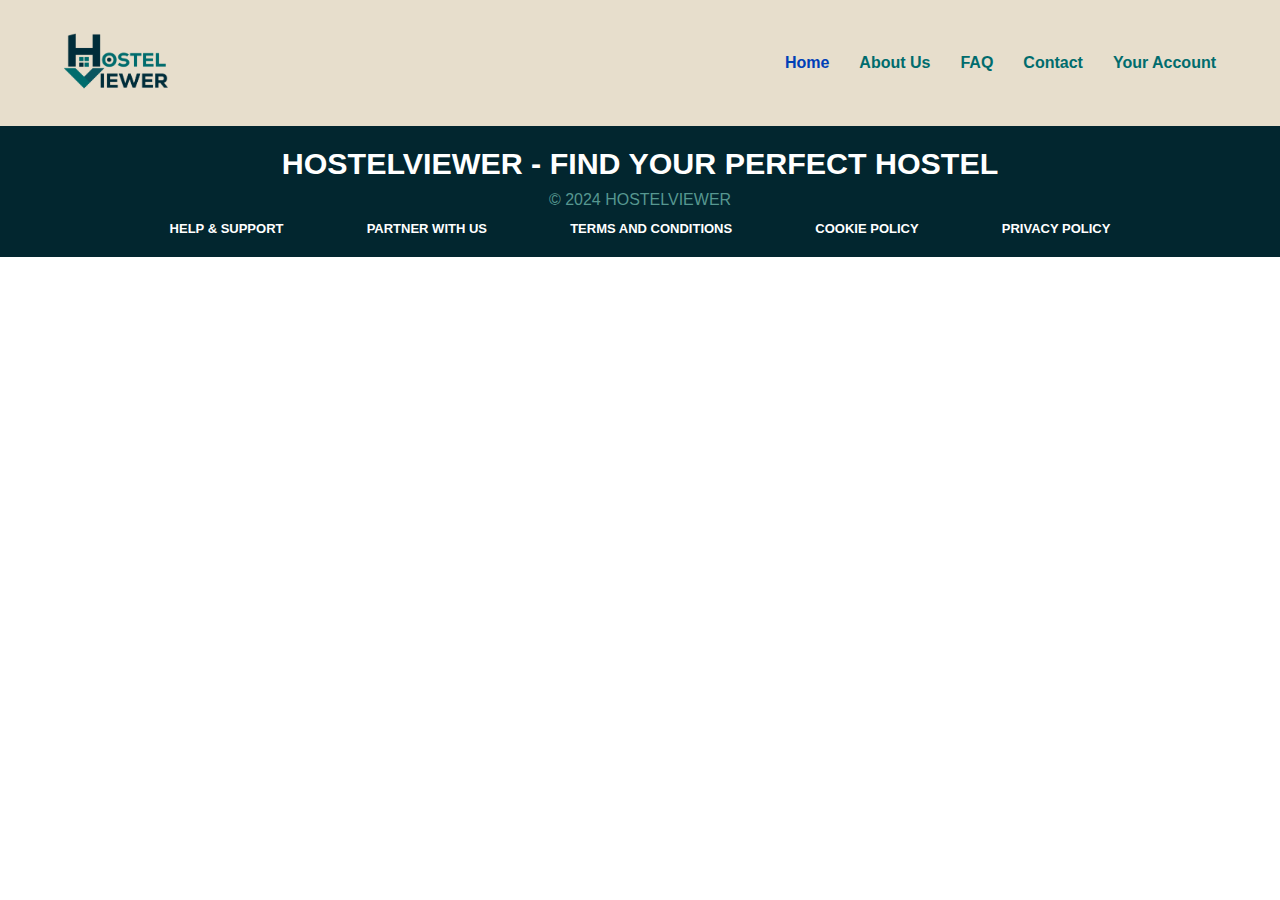
<file: index.html>
<!DOCTYPE html>
<html lang="en">

<head>
    <meta charset="UTF-8">
    <meta name="viewport" content="width=device-width, initial-scale=1.0">
    <title>HostelViewer - Find the perfect hostel</title>
    <link rel="stylesheet" href="style.css">
</head>

<body>
    <header>
        <div class="logo">
            <a href="index.html"><img src="/photo/HV logo.png" id="logo"></a>
        </div>
        <div class="nav">
            <ol>
                <li><a href="index.html" style="color: #0040B7;">Home</a></li>
                <li><a href="">About Us</a></li>
                <li><a href="">FAQ</a></li>
                <li><a href="contact.html">Contact</a></li>
                <li><a href="">Your Account</a></li>
            </ol>
        </div>
    </header>
    <main>

    </main>
    <footer>
        <div class="footer">
            <h2>HOSTELVIEWER - FIND YOUR PERFECT HOSTEL</h2>
            <p>&#169; 2024 HOSTELVIEWER</p>
            <ul class="capital">
                <li><a>Help & Support</a></li>
                <li><a>Partner with us</a></li>
                <li><a>Terms and Conditions</a></li>
                <li><a>Cookie Policy</a></li>
                <li><a>privacy policy</a></li>
            </ul>
        </div>
    </footer>
</body>

</html>
</file>
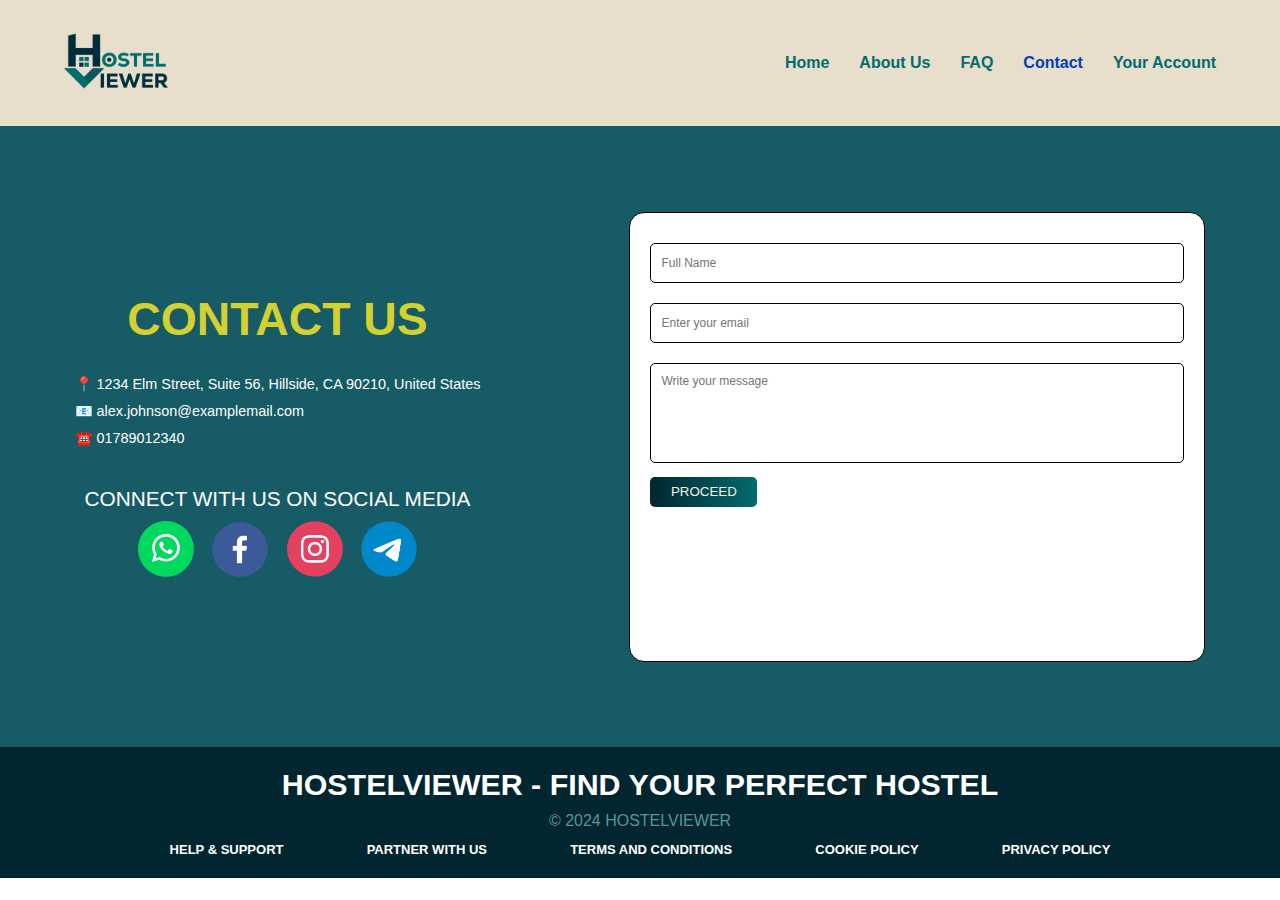
<file: contact.html>
<!DOCTYPE html>
<html lang="en">

<head>
    <meta charset="UTF-8">
    <meta name="viewport" content="width=device-width, initial-scale=1.0">
    <title>Contact Us - HostelViewer</title>
    <link rel="stylesheet" href="stylecontact.css">
</head>

<body>
    <header>
        <div class="logo">
            <a href="index.html"><img src="/photo/HV logo.png" id="logo"></a>
        </div>
        <div class="nav">
            <ol>
                <li><a href="index.html">Home</a></li>
                <li><a href="">About Us</a></li>
                <li><a href="">FAQ</a></li>
                <li><a href="contact.html" style="color: #0040B7;">Contact</a></li>
                <li><a href="">Your Account</a></li>
            </ol>
        </div>
    </header>
    <main>
        <div class="contact">
            <h1>CONTACT US</h1>
            <div class="c">
                <p>📍 1234 Elm Street, Suite 56, Hillside, CA 90210, United States</p>
                <p>📧 alex.johnson@examplemail.com</p>
                <p>☎️ 01789012340</p>
            </div>
            <div class="p">
                <p>CONNECT WITH US ON SOCIAL MEDIA</p>
            </div>
            <div class="socials">
                <a href=""><img src="/photo/waicon.png" alt=""></a>
                <a href=""><img src="/photo/fbicon.png" alt=""></a>
                <a href=""><img src="/photo/instaicon.png" alt=""></a>
                <a href=""><img src="/photo/telegram.png" alt=""></a>
            </div>
        </div>
        <div class="form">
            <form>
                <div class="input">
                    <input type="text" placeholder="Full Name" name="name" id="name" required>
                </div>
                <div class="input">
                    <input type="email" placeholder="Enter your email" name="email" id="email" required>
                </div>
                <div class="textarea">
                    <textarea name="message" id="message" placeholder="Write your message" required></textarea>
                </div>
                <div class="button">
                    <button type="submit">Proceed</button>
                </div>
            </form>
        </div>
    </main>
    </main>
    <footer>
        <div class="footer">
            <h2>HOSTELVIEWER - FIND YOUR PERFECT HOSTEL</h2>
            <p>&#169; 2024 HOSTELVIEWER</p>
            <ul class="capital">
                <li><a>Help & Support</a></li>
                <li><a>Partner with us</a></li>
                <li><a>Terms and Conditions</a></li>
                <li><a>Cookie Policy</a></li>
                <li><a>privacy policy</a></li>
            </ul>
        </div>
    </footer>
</body>

</html>
</file>
<file: style.css>
* {
    margin: 0;
    padding: 0;
    box-sizing: border-box;
}

@import url('https://fonts.googleapis.com/css2?family=Poppins&display=swap');

body {
    font-family: 'Poppins', sans-serif;
}

header {
    background-color: #E7DECC;
    width: 100%;
    height: 14vh;
    min-height: 60px;
    display: flex;
    align-items: center;
    justify-content: space-between;
    padding: 0 5%;
}

.logo img {
    height: 7vh;
    min-height: 50px;
}

.nav ol {
    display: flex;
    gap: 30px;
    justify-content: start;
    align-self: flex-end;

}

ol li {
    list-style: none;
    white-space: nowrap;

}

ol li a {
    text-decoration: none;
    color: #006C6D;
    font-weight: 600;
}

ol li a:hover {
    text-decoration: underline;
    color: maroon;
}

footer {
    background-color: #02262F;
    width: 100%;
    height: fit-content;
    min-height: 60px;
    color: white;
    text-align: center;
}

.footer {
    margin: auto;
    width: 80%;
}

footer ul {
    display: flex;
    justify-content: space-around;
}

footer ul li {
    list-style: none;
    text-transform: uppercase;
    margin-bottom: 20px;
}

footer h2 {
    font-size: 1.9em;
    padding-top: 20px;
}

footer a {
    font-size: small;
    font-weight: 600;
    text-decoration: none;
    color: white;
}

footer p {
    margin: 10px 0;
    color: #569790;
}

footer a:hover {
    color: #569790;
    cursor: pointer;
}
</file>
<file: stylecontact.css>
* {
    margin: 0;
    padding: 0;
    box-sizing: border-box;
}

@import url('https://fonts.googleapis.com/css2?family=Poppins&display=swap');

body {
    font-family: 'Poppins', sans-serif;
}

header {
    background-color: #E7DECC;
    width: 100%;
    height: 14vh;
    min-height: 60px;
    display: flex;
    align-items: center;
    justify-content: space-between;
    padding: 0 5%;
}

.logo img {
    height: 7vh;
    min-height: 50px;
}

.nav ol {
    display: flex;
    gap: 30px;
    justify-content: start;
    align-self: flex-end;

}

ol li {
    list-style: none;
    white-space: nowrap;

}

ol li a {
    text-decoration: none;
    color: #006C6D;
    font-weight: 600;
}

ol li a:hover {
    text-decoration: underline;
    color: maroon;
}

main {
    background-color: #165B65;
    display: flex;
    height: 69vh;
}

.contact {
    width: 40%;
    color: white;
}

h1 {
    font-size: 2.9rem;

    color: rgb(211, 208, 50);
    text-align: center;
}

.contact {
    width: fit-content;
    margin: auto;
}

.contact img {
    width: 1.2em;
}

.socials {
    width: fit-content;
    margin: auto;
}

.socials a {
    padding: 7px;

}

.socials img {
    width: 3.5em;
}

.c {
    width: fit-content;
    margin: auto;
    margin: 25px 0;
    font-size: 0.9em;
}

.c p {
    padding: 5px 0px;
}

.p {
    width: fit-content;
    margin: auto;
    padding: 10px 0px;
    font-weight: 500;
    font-size: 1.3rem;
}

.form {
    width: 45%;
    background-color: white;
    height: 50vh;
    min-height: fit-content;
    margin: auto;
    border: 1.5px solid black;
    border-radius: 15px;
    padding: 20px;
}

input {
    width: 100%;
    height: 40px;
    padding: 10px;
    margin: 10px 0;
    border-radius: 5px;
    border: 1px solid black;
}

input::placeholder,
textarea::placeholder {
    font-size: 0.9em;
    font-family: 'Poppins', sans-serif;
}

textarea {
    width: 100%;
    height: 100px;
    padding: 10px;
    margin: 10px 0;
    border-radius: 5px;
    border: 1px solid black;
    resize: none;
}

button{
    width: 20%;
    height: 30px;
    background: linear-gradient(to left, #006C6D, #02262F);
    color: linen;
    border: none;
    border-radius: 5px;
    text-transform: uppercase;
    cursor: pointer;
}

footer {
    background-color: #02262F;
    width: 100%;
    height: fit-content;
    min-height: 60px;
    color: white;
    text-align: center;
}

.footer {
    margin: auto;
    width: 80%;
}

footer ul {
    display: flex;
    justify-content: space-around;
}

footer ul li {
    list-style: none;
    text-transform: uppercase;
    margin-bottom: 20px;
}

footer h2 {
    font-size: 1.9em;
    padding-top: 20px;
}

footer a {
    font-size: small;
    font-weight: 600;
    text-decoration: none;
    color: white;
}

footer p {
    margin: 10px 0;
    color: #569790;
}

footer a:hover {
    color: #569790;
    cursor: pointer;
}
</file>
